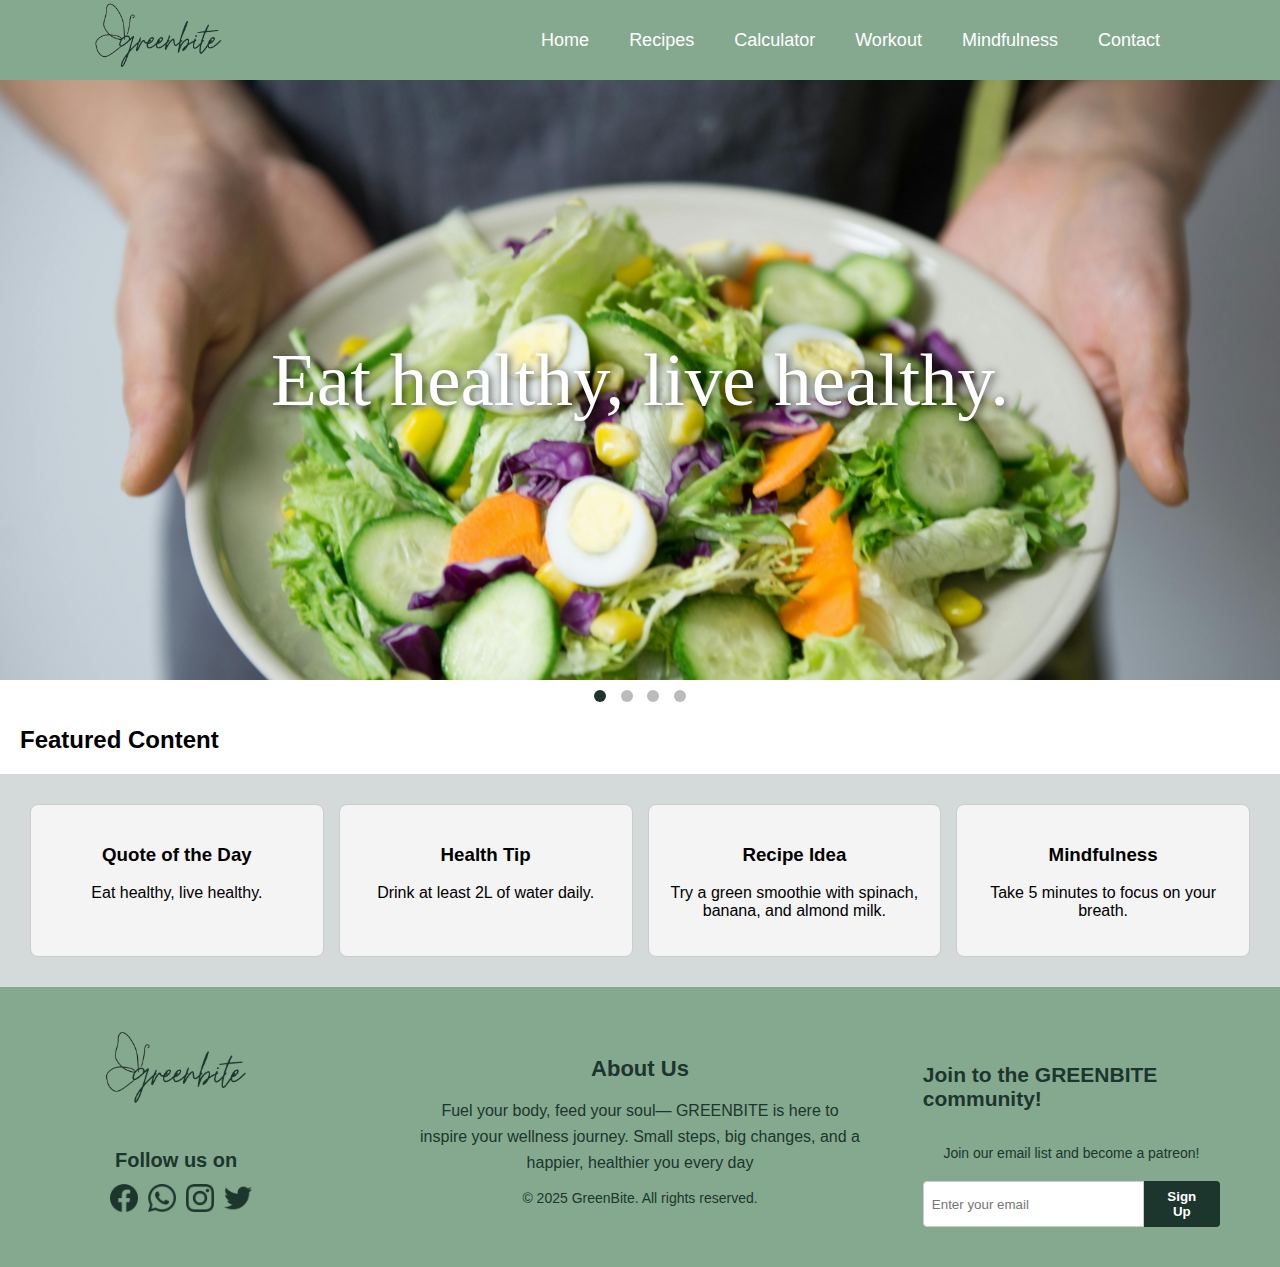
<file: index.html>
<!DOCTYPE html>
<html lang="en">
<head>
  <meta charset="UTF-8">
  <meta name="viewport" content="width=device-width, initial-scale=1.0">
  <title>GreenBite - Home</title>
  <link rel="stylesheet" href="CSS/index.css">
  <link rel="icon" href="favicon/favicon.ico" type="image/x-icon">
<body>

<!--Header-->
  <header>
  <nav id="navbar">
    <!-- Logo -->
    <div class="logo">
      <img src="images/greenbites.png" alt="GreenBite Logo">
    </div>
    

  <!-- Hamburger -->
  <div class="hamburger" id="hamburger">&#9776;</div>
    

    <!-- Navigation Bar Options -->
    <ul class="menu-bar" id="menu">
      <li><a href="index.html">Home</a></li>
      <li><a href="recipes.html">Recipes</a></li>
      <li><a href="calculator.html">Calculator</a></li>
      <li><a href="workout.html">Workout</a></li>
      <li><a href="mindfulness.html">Mindfulness</a></li>
      <li><a href="contact.html">Contact</a></li>
    </ul>
  </nav>
</header>


 <!-- Image Slider -->
  <div class="slider">
    <div class="slides">
      <img src="images/slide1.jpg" class="slide active" alt="Slide 1">
      <img src="images/slide2.jpg" class="slide " alt="Slide 2">
      <img src="images/slide3.jpg" class="slide " alt="Slide 3">
      <img src="images/slide4.jpg" class="slide " alt="Slide 4">
    </div>

    <div id="slider-quote" class="quote"></div> <!-- Quote overlay -->
</div>

    <!-- Dots -->
    <div class="dots">
      <span data-index="0"></span>
      <span data-index="1"></span>
      <span data-index="2"></span>
      <span data-index="3"></span>
    </div>
  
    <h2>Featured Content</h2>

  <!-- Featured Content -->
  <section class="featured">
  <div class="flex-container">
    <div class="box">
      <h3>Quote of the Day</h3>
      <p id="featured-quote"></p>
    </div>
    <div class="box">
      <h3>Health Tip</h3>
      <p id="featured-tip"></p>
    </div>
    <div class="box">
      <h3>Recipe Idea</h3>
      <p id="featured-recipe"></p>
    </div>
    <div class="box">
      <h3>Mindfulness</h3>
      <p id="featured-mindfulness"></p>
    </div>
  </div>
</section>
  
 <!-- Footer -->
  <footer class="footer">
    <div class="footer-left">
        <div class="logo"><img src="images/greenbites.png" alt="GreenBite Logo">
    </div>
      <p class="follow-title">Follow us on</p>
      <div class="socials">
        <a href="https://www.facebook.com/" target="_blank">
            <img src="images/facebook.png" alt="Facebook">
        </a>
        <a href="https://wa.me/" target="_blank">
            <img src="images/whatsapp.png" alt="WhatsApp">
        </a>
        <a href="https://www.instagram.com/vismitha.aa" target="_blank">
            <img src="images/instagram.png" alt="Instagram">
        </a>
        <a href="https://twitter.com/" target="_blank">
            <img src="images/twitter.png" alt="Twitter">
        </a>
        </div>
    </div>
    <div class="footer-center">
      <h3>About Us</h3>
      <p class="wellness-text">
       Fuel your body, feed your soul— GREENBITE is here to inspire your wellness journey. Small steps, big changes, and a happier, healthier you every day
      </p>
      <p class="copyright">© 2025 GreenBite. All rights reserved.</p>
    </div>
    <div class="footer-right">
      <h3>Join to the GREENBITE community!</h3>
      <p>Join our email list and become a patreon!</p>
      <form>
        <input id="email" type="email" placeholder="Enter your email" required>
        <button type="submit">Sign Up</button>
      </form>
    </div>
  </footer>
  <script src="scripts/index.js"></script>
</body>

</html>
</file>
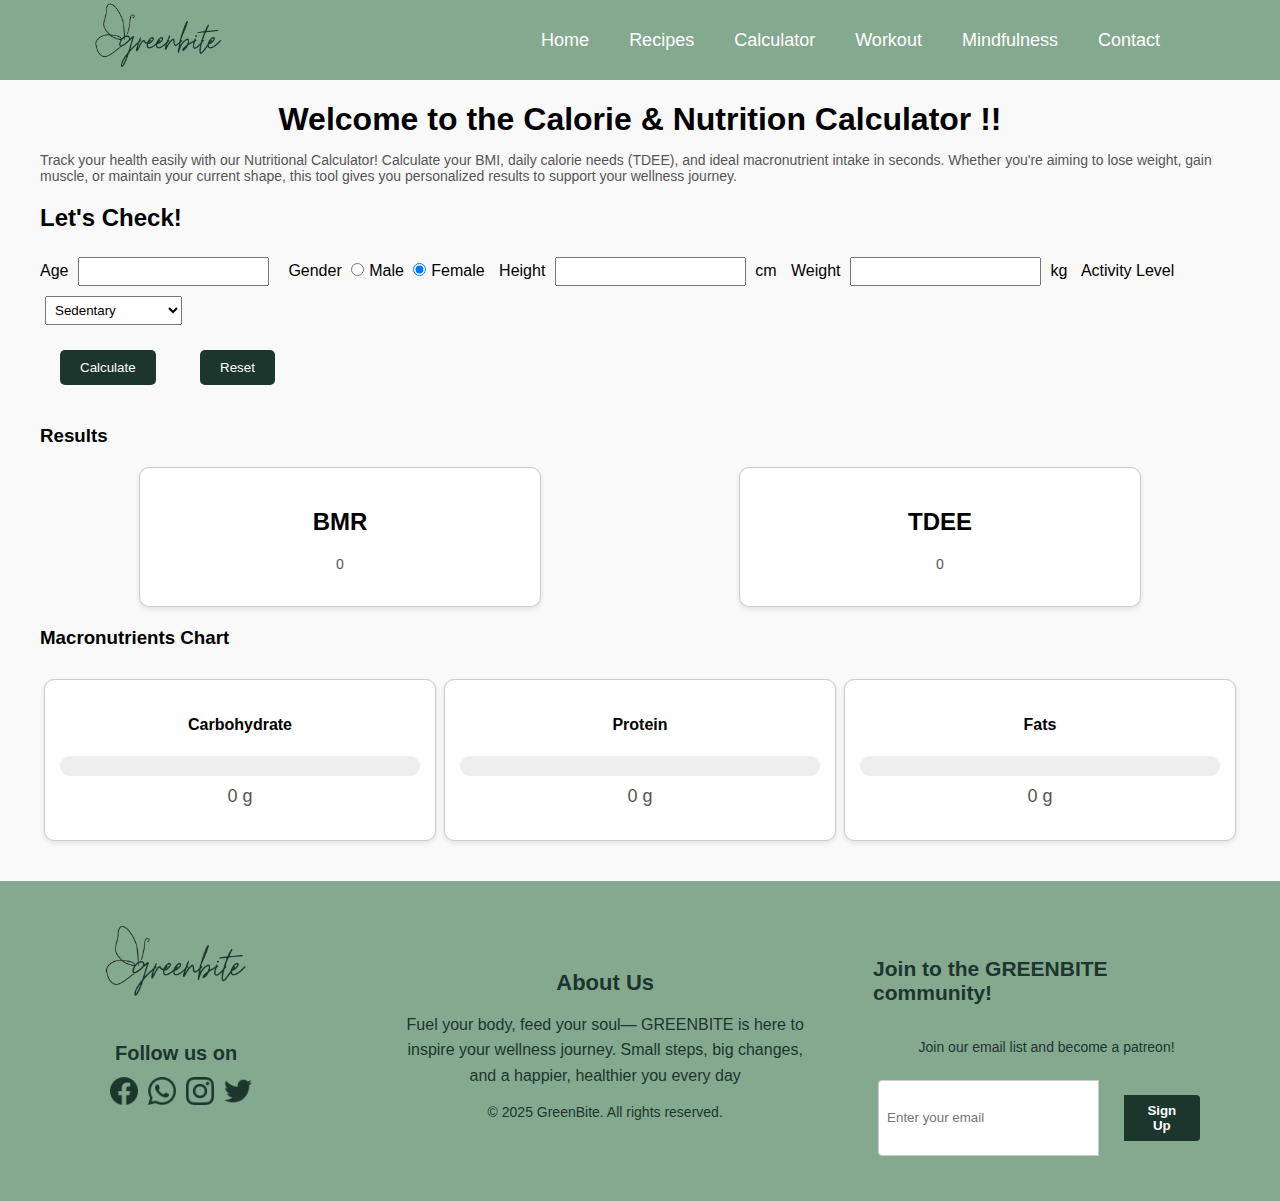
<file: calculator.html>
<!DOCTYPE html>
<html lang="en">
<head>
  <meta charset="UTF-8">
  <meta name="viewport" content="width=device-width, initial-scale=1.0">
  <title>GreenBite - Home</title>
  <link rel="stylesheet" href="CSS/calculator.css">
  <link rel="icon" href="favicon/favicon.ico" type="image/x-icon">
<body>

<!--Header-->
  <header>
  <nav id="navbar">
    <!-- Logo -->
    <div class="logo">
      <img src="images/greenbites.png" alt="GreenBite Logo">
    </div>

  <!-- Hamburger -->
  <div class="hamburger" id="hamburger">&#9776;</div>
    

    <!-- Navigation Bar Options -->
    <ul class="menu-bar"id="menu">
      <li><a href="index.html">Home</a></li>
      <li><a href="recipes.html">Recipes</a></li>
      <li><a href="calculator.html">Calculator</a></li>
      <li><a href="workout.html">Workout</a></li>
      <li><a href="mindfulness.html">Mindfulness</a></li>
      <li><a href="contact.html">Contact</a></li>
    </ul>
  </nav>
</header>

<h1>Welcome to the Calorie & Nutrition Calculator !!</h1>
<div class="container">
  <p>Track your health easily with our Nutritional Calculator! Calculate your BMI, daily calorie needs (TDEE), and ideal macronutrient intake in seconds. Whether you're aiming to lose weight, gain muscle, or maintain your current shape, this tool gives you personalized results to support your wellness journey.</p>

  <h2>Let's Check!</h2>
  <form>
  <div class="form-section">
    <label>Age <input type="number" id="age"></label>
    <label>Gender 
      <input type="radio" name="gender" value="male">Male
      <input type="radio" name="gender" value="female" checked>Female
    </label>
    <label>Height <input type="number" id="height"> cm</label>
    <label>Weight <input type="number" id="weight"> kg</label>
    <label>Activity Level 
      <select id="activity">
        <option value="1.2">Sedentary</option>
        <option value="1.375">Lightly active</option>
        <option value="1.55">Moderately active</option>
        <option value="1.725">Very active</option>
        <option value="1.9">Super active</option>
      </select>
    </label>
    <br>
    <button id="calculate" type="button">Calculate</button>
    <button id="reset" type="button">Reset</button>
  </div>
  </form>
  <h3>Results</h3>

  <div class="results">
    <div class="result-box">
      <h2>BMR</h2>
      <p id="bmr">0</p>
    </div>
    <div class="result-box">
      <h2>TDEE</h2>
      <p id="tdee">0</p>
    </div>
  </div>
  

  <h3>Macronutrients Chart</h3>
  <div class="macros">
    <div class="macro-box">
      <h4>Carbohydrate</h4>
      <div class="progress-bar"><div class="progress" id="carb-bar"></div></div>
      <p class="macro-value" id="carbs">0 g</p>
    </div>
    <div class="macro-box">
      <h4>Protein</h4>
      <div class="progress-bar"><div class="progress" id="protein-bar"></div></div>
      <p class="macro-value" id="protein">0 g</p>
    </div>
    <div class="macro-box">
      <h4>Fats</h4>
      <div class="progress-bar"><div class="progress" id="fat-bar"></div></div>
      <p class="macro-value" id="fats">0 g</p>
    </div>
  </div>
</div>


 <!-- Footer -->
  <footer class="footer">
    <div class="footer-left">
        <div class="logo"><img src="images/greenbites.png" alt="GreenBite Logo">
    </div>
      <p class="follow-title">Follow us on</p>
      <div class="socials">
        <a href="https://www.facebook.com/" target="_blank">
            <img src="images/facebook.png" alt="Facebook">
        </a>
        <a href="https://wa.me/" target="_blank">
            <img src="images/whatsapp.png" alt="WhatsApp">
        </a>
        <a href="https://www.instagram.com/vismitha.aa" target="_blank">
            <img src="images/instagram.png" alt="Instagram">
        </a>
        <a href="https://twitter.com/" target="_blank">
            <img src="images/twitter.png" alt="Twitter">
        </a>
        </div>
    </div>
    <div class="footer-center">
      <h3>About Us</h3>
      <p class="wellness-text">
       Fuel your body, feed your soul— GREENBITE is here to inspire your wellness journey. Small steps, big changes, and a happier, healthier you every day
      </p>
      <p class="copyright">© 2025 GreenBite. All rights reserved.</p>
    </div>
    <div class="footer-right">
      <h3>Join to the GREENBITE community!</h3>
      <p>Join our email list and become a patreon!</p>
      <form>
        <input id="email" type="email" placeholder="Enter your email" required>
        <button type="submit">Sign Up</button>
      </form>
    </div>
  </footer>
  <script src="scripts/calculator.js"></script>
</body>
</html>
</file>
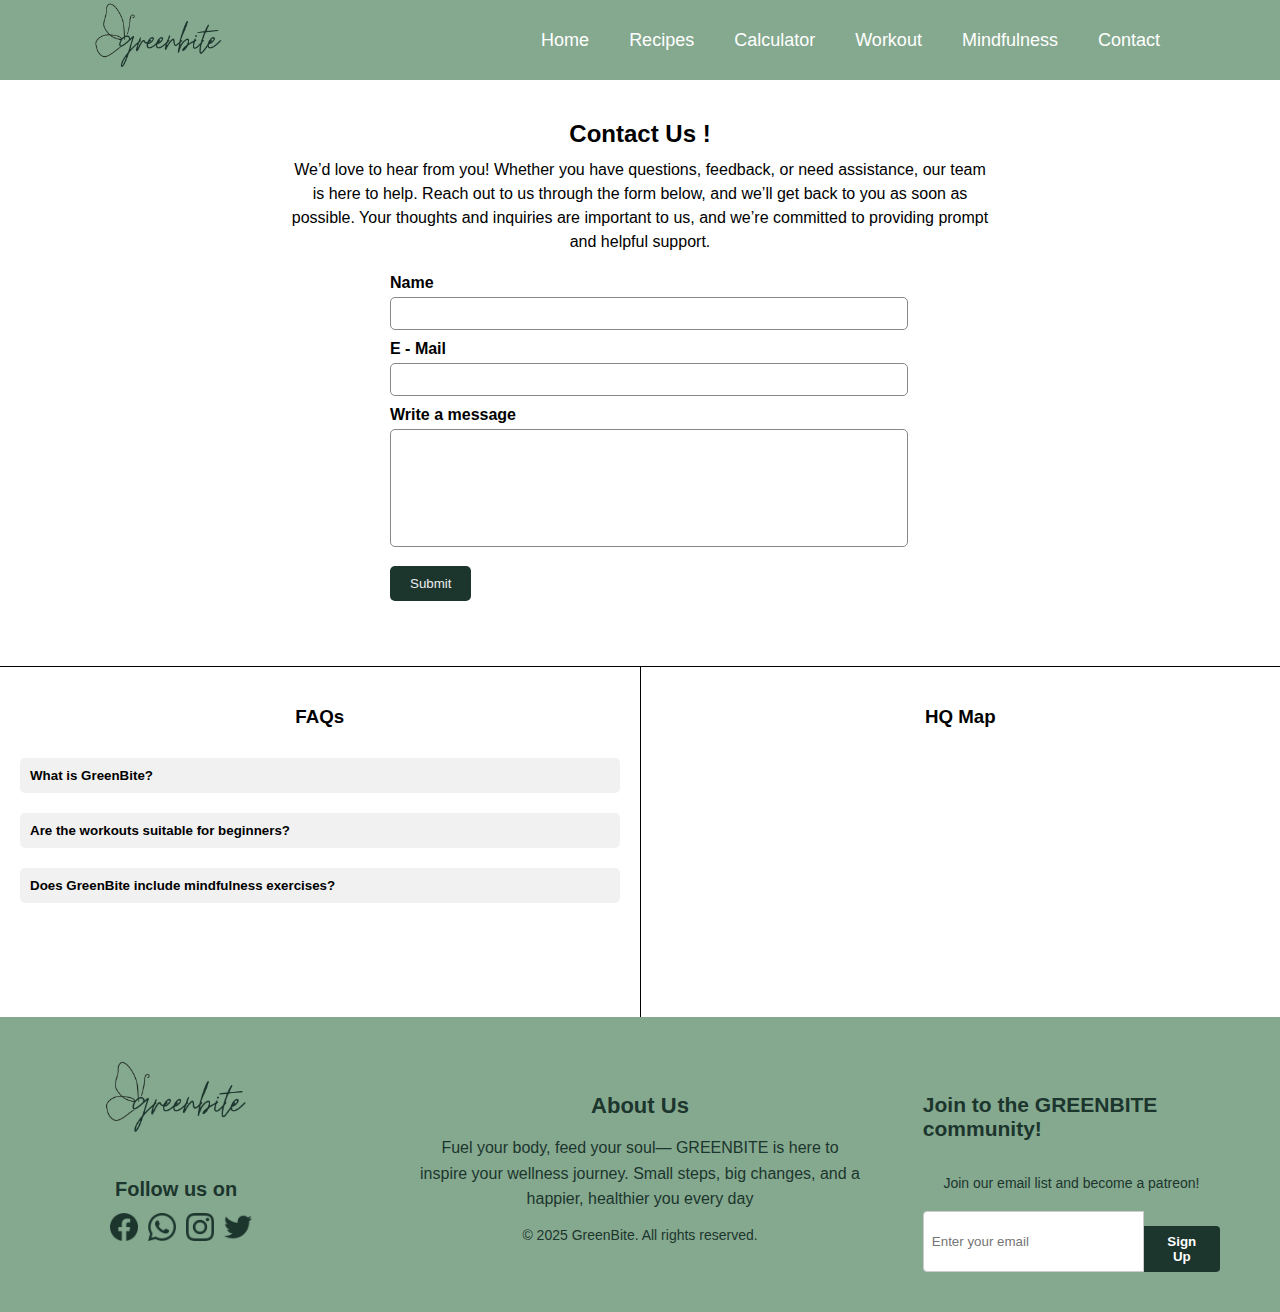
<file: contact.html>
<!DOCTYPE html>
<html lang="en">
<head>
  <meta charset="UTF-8">
  <meta name="viewport" content="width=device-width, initial-scale=1.0">
  <title>GreenBite - Home</title>
  <link rel="stylesheet" href="CSS/contact.css">
<body>

<!--Header-->
  <header>
  <nav id="navbar">
    <!-- Logo -->
    <div class="logo">
      <img src="images/greenbites.png" alt="GreenBite Logo">
    </div>

  <!-- Hamburger -->
  <div class="hamburger" id="hamburger">&#9776;</div>
    

    <!-- Navigation Bar Options -->
    <ul class="menu-bar"id="menu">
      <li><a href="index.html">Home</a></li>
      <li><a href="recipes.html">Recipes</a></li>
      <li><a href="calculator.html">Calculator</a></li>
      <li><a href="workout.html">Workout</a></li>
      <li><a href="mindfulness.html">Mindfulness</a></li>
      <li><a href="contact.html">Contact</a></li>
    </ul>
  </nav>
</header>

<body>

  <div class="container">
    <h2>Contact Us !</h2>
    <p>
      We’d love to hear from you! Whether you have questions, feedback, or need assistance, our team is here to help. Reach out to us through the form below, and we’ll get back to you as soon as possible. Your thoughts and inquiries are important to us, and we’re committed to providing prompt and helpful support.
    </p>

    <form id="contactForm">
      <label for="name">Name</label>
      <input type="text" id="name" required>

      <label for="email">E - Mail</label>
      <input type="email" id="email" required>

      <label for="message">Write a message</label>
      <textarea id="message" required></textarea>

      <button type="submit">Submit</button>
    </form>

    <div id="confirmation"></div>
  </div>

  <div class="bottom-section">
    <div class="faq">
      <h3>FAQs</h3>
      <div class="accordion">
        <button>What is GreenBite?</button>
        <div class="panel">GreenBite is a wellness platform designed to help you live healthier through nutritious recipes, personalized calorie tracking, guided workouts, and mindfulness exercises. Everything is curated to support your overall well-being</div>

        <button>Are the workouts suitable for beginners?</button>
        <div class="panel">Absolutely! GreenBite offers workouts, from beginners to advanced users. Each exercise comes with guidance to ensure safety and effectiveness.</div>

        <button>Does GreenBite include mindfulness exercises?</button>
        <div class="panel">Yes! Our Mindfulness section offers guided breathing exercises, meditation timers, and relaxing ambient sounds to help reduce stress and improve focus.</div>
      </div>
    </div>
    
    <div class="map">
      <h3>HQ Map</h3>
      <!-- Replace with actual GreenBite HQ coordinates -->
      <iframe 
        src="https://www.google.com/maps/embed?pb=!1m18!1m12!1m3!1d126743.26285936076!2d79.81265194999999!3d6.9270786!2m3!1f0!2f0!3f0!3m2!1i1024!2i768!4f13.1!3m3!1m2!1s0x3ae259594b12a4c7%3A0x7d1c8bbf5a71f2db!2sColombo!5e0!3m2!1sen!2slk!4v1694597491704!5m2!1sen!2slk" 
        allowfullscreen="" loading="lazy">
      </iframe>
    </div>
  </div>
</body>
 <!-- Footer -->
  <footer class="footer">
    <div class="footer-left">
        <div class="logo"><img src="images/greenbites.png" alt="GreenBite Logo">
    </div>
      <p class="follow-title">Follow us on</p>
      <div class="socials">
        <a href="https://www.facebook.com/" target="_blank">
            <img src="images/facebook.png" alt="Facebook">
        </a>
        <a href="https://wa.me/" target="_blank">
            <img src="images/whatsapp.png" alt="WhatsApp">
        </a>
        <a href="https://www.instagram.com/vismitha.aa" target="_blank">
            <img src="images/instagram.png" alt="Instagram">
        </a>
        <a href="https://twitter.com/" target="_blank">
            <img src="images/twitter.png" alt="Twitter">
        </a>
        </div>
    </div>
    <div class="footer-center">
      <h3>About Us</h3>
      <p class="wellness-text">
       Fuel your body, feed your soul— GREENBITE is here to inspire your wellness journey. Small steps, big changes, and a happier, healthier you every day
      </p>
      <p class="copyright">© 2025 GreenBite. All rights reserved.</p>
    </div>
    <div class="footer-right">
      <h3>Join to the GREENBITE community!</h3>
      <p>Join our email list and become a patreon!</p>
      <form>
        <input id="email" type="email" placeholder="Enter your email" required>
        <button type="submit">Sign Up</button>
      </form>
    </div>
  </footer>
  <script src="scripts/contact.js"></script>

</html>
</file>
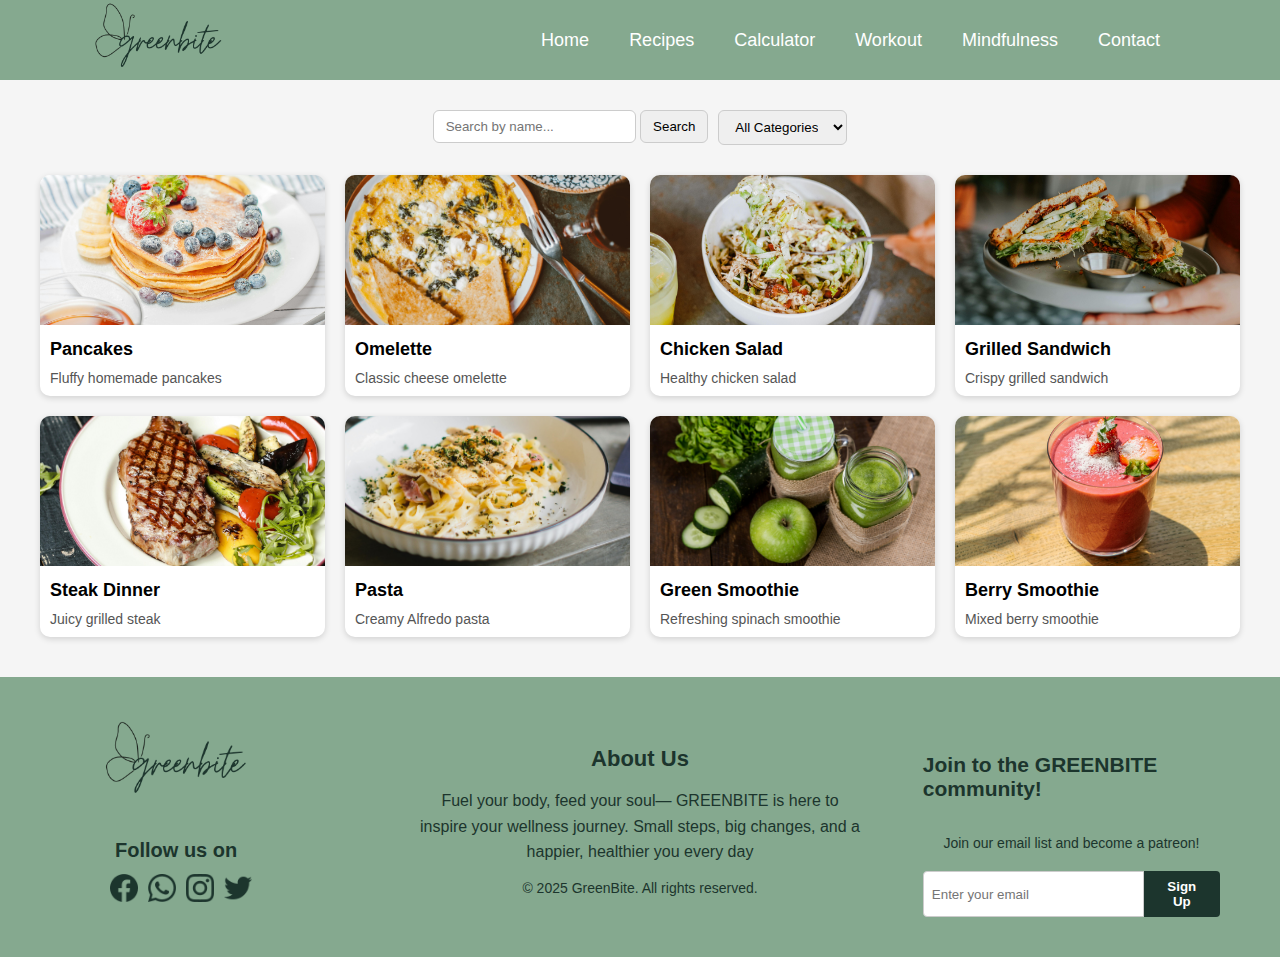
<file: recipes.html>
<!DOCTYPE html>
<html lang="en">
<head>
  <meta charset="UTF-8">
  <meta name="viewport" content="width=device-width, initial-scale=1.0">
  <title>GreenBite - Home</title>
  <link rel="stylesheet" href="CSS/recipes.css">
  <link rel="icon" href="favicon/favicon.ico" type="image/x-icon">
<body>

<!--Header-->
  <header>
  <nav id="navbar">
    <!-- Logo -->
    <div class="logo">
      <img src="images/greenbites.png" alt="GreenBite Logo">
    </div>

  <!-- Hamburger -->
  <div class="hamburger" id="hamburger">&#9776;</div>
    

    <!-- Navigation Bar Options -->
    <ul class="menu-bar" id="menu">
      <li><a href="index.html">Home</a></li>
      <li><a href="recipes.html">Recipes</a></li>
      <li><a href="calculator.html">Calculator</a></li>
      <li><a href="workout.html">Workout</a></li>
      <li><a href="mindfulness.html">Mindfulness</a></li>
      <li><a href="contact.html">Contact</a></li>
    </ul>
  </nav>
</header>

<!-- Filters -->
  <div class="filters">
  <div class="search-box">
    <input type="text" id="searchBox" placeholder="Search by name..." />
    <button id="searchBtn">Search</button>
  </div>

    <select id="categorySelect">
      <option value="">All Categories</option>
      <option value="Breakfast">Breakfast</option>
      <option value="Lunch">Lunch</option>
      <option value="Dinner">Dinner</option>
      <option value="Smoothies">Smoothies</option>
    </select>
  </div>

  <!-- Flexbox Grid -->
  <div id="recipeContainer" class="card-grid"></div>

  <!-- Modal -->
  <div id="recipeModal" class="modal">
    <div class="modal-content">
      <span class="close">&times;</span>
      <h2 id="modalTitle"></h2>
      <img id="modalImage" />
      <p id="modalDescription"></p>

      <h3>Ingredients</h3>
      <ul id="modalIngredients"></ul>

      <h3>Steps</h3>
      <ol id="modalSteps"></ol>

      <h3>Nutrition Info</h3>
      <table id="modalNutrition">
        <thead>
          <tr><th>Nutrient</th><th>Value</th></tr>
        </thead>
        <tbody></tbody>
      </table>
    </div>
  </div>

 <!-- Footer -->
  <footer class="footer">
    <div class="footer-left">
        <div class="logo"><img src="images/greenbites.png" alt="GreenBite Logo">
    </div>
      <p class="follow-title">Follow us on</p>
      <div class="socials">
        <a href="https://www.facebook.com/" target="_blank">
            <img src="images/facebook.png" alt="Facebook">
        </a>
        <a href="https://wa.me/" target="_blank">
            <img src="images/whatsapp.png" alt="WhatsApp">
        </a>
        <a href="https://www.instagram.com/vismitha.aa" target="_blank">
            <img src="images/instagram.png" alt="Instagram">
        </a>
        <a href="https://twitter.com/" target="_blank">
            <img src="images/twitter.png" alt="Twitter">
        </a>
        </div>
    </div>
    <div class="footer-center">
      <h3>About Us</h3>
      <p class="wellness-text">
       Fuel your body, feed your soul— GREENBITE is here to inspire your wellness journey. Small steps, big changes, and a happier, healthier you every day
      </p>
      <p class="copyright">© 2025 GreenBite. All rights reserved.</p>
    </div>
    <div class="footer-right">
      <h3>Join to the GREENBITE community!</h3>
      <p>Join our email list and become a patreon!</p>
      <form>
        <input id="email" type="email" placeholder="Enter your email" required>
        <button type="submit">Sign Up</button>
      </form>
    </div>
  </footer>
  <script src="scripts/recipes.js"></script>
</body>

</html>
</file>
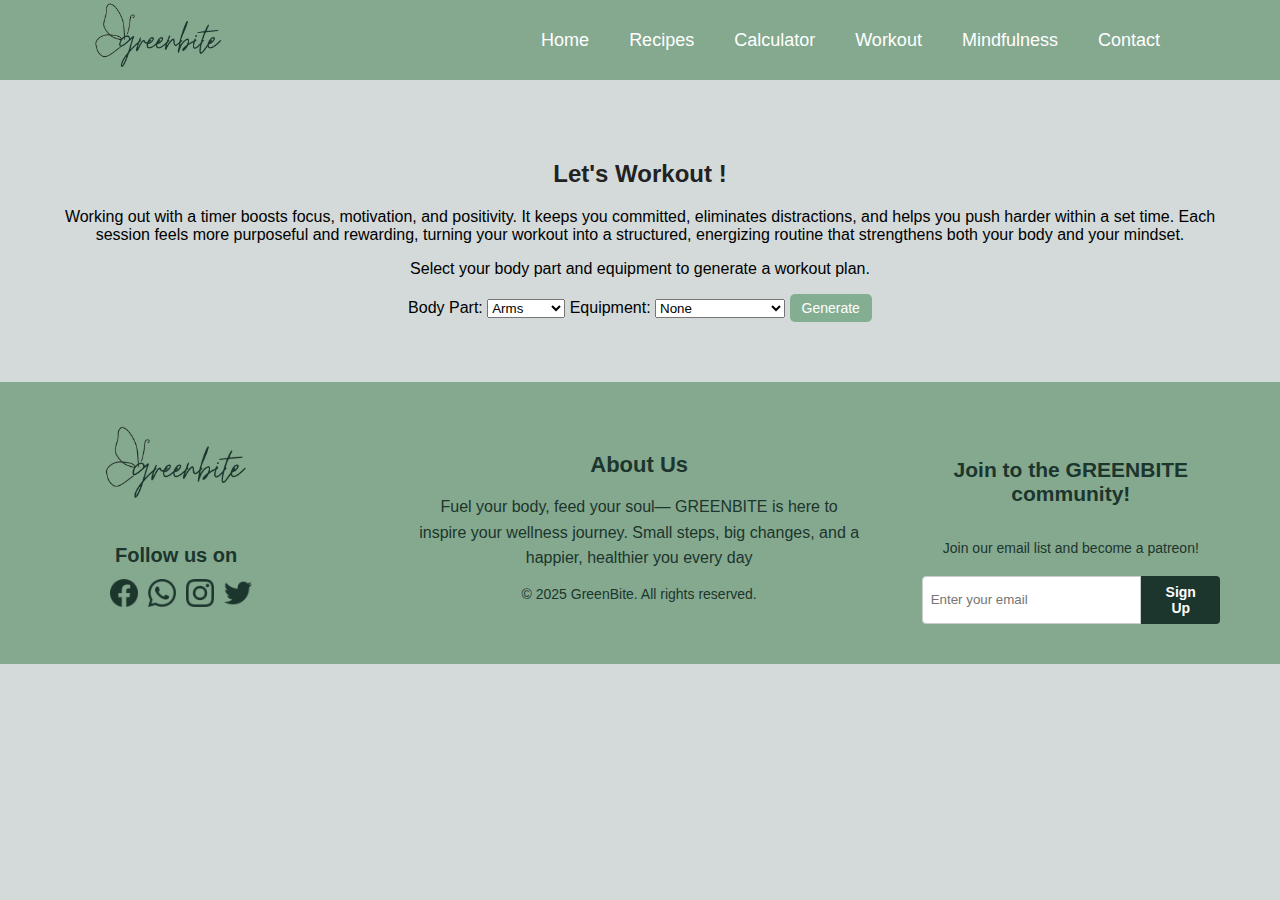
<file: workout.html>
<!DOCTYPE html>
<html lang="en">
<head>
  <meta charset="UTF-8">
  <meta name="viewport" content="width=device-width, initial-scale=1.0">
  <title>GreenBite - Home</title>
  <link rel="stylesheet" href="CSS/workout.css">
  <link rel="icon" href="favicon/favicon.ico" type="image/x-icon">
<body>

<!--Header-->
  <header>
  <nav id="navbar">
    <!-- Logo -->
    <div class="logo">
      <img src="images/greenbites.png" alt="GreenBite Logo">
    </div>

  <!-- Hamburger -->
  <div class="hamburger" id="hamburger">&#9776;</div>
    

    <!-- Navigation Bar Options -->
    <ul class="menu-bar"id="menu">
      <li><a href="index.html">Home</a></li>
      <li><a href="recipes.html">Recipes</a></li>
      <li><a href="calculator.html">Calculator</a></li>
      <li><a href="workout.html">Workout</a></li>
      <li><a href="mindfulness.html">Mindfulness</a></li>
      <li><a href="contact.html">Contact</a></li>
    </ul>
  </nav>
</header>
<!DOCTYPE html>
<html lang="en">
<head>

  <main>
  <h2>Let's Workout !</h2>
  <p1>Working out with a timer boosts focus, motivation, and positivity. It keeps you committed, eliminates distractions, and helps you push harder within a set time. Each session feels more purposeful and rewarding, turning your workout into a structured, energizing routine that strengthens both your body and your mindset.
  </p1>
  <p>Select your body part and equipment to generate a workout plan.</p>

  <!-- Dropdowns -->
  <label for="bodyPart">Body Part: </label>
  <select id="bodyPart">
    <option value="arms">Arms</option>
    <option value="legs">Legs</option>
    <option value="full">Full Body</option>
  </select>

  <label for="equipment">Equipment: </label>
  <select id="equipment">
    <option value="none">None</option>
    <option value="dumbbells">Dumbbells</option>
    <option value="bands">Resistance Bands</option>
  </select>


  <button id="generateBtn">Generate</button>

  <div id="workoutList"></div>
</body>
</main>

 <!-- Footer -->
  <footer class="footer">
    <div class="footer-left">
        <div class="logo"><img src="images/greenbites.png" alt="GreenBite Logo">
    </div>
      <p class="follow-title">Follow us on</p>
      <div class="socials">
        <a href="https://www.facebook.com/" target="_blank">
            <img src="images/facebook.png" alt="Facebook">
        </a>
        <a href="https://wa.me/" target="_blank">
            <img src="images/whatsapp.png" alt="WhatsApp">
        </a>
        <a href="https://www.instagram.com/vismitha.aa" target="_blank">
            <img src="images/instagram.png" alt="Instagram">
        </a>
        <a href="https://twitter.com/" target="_blank">
            <img src="images/twitter.png" alt="Twitter">
        </a>
        </div>
    </div>
    <div class="footer-center">
      <h3>About Us</h3>
      <p class="wellness-text">
       Fuel your body, feed your soul— GREENBITE is here to inspire your wellness journey. Small steps, big changes, and a happier, healthier you every day
      </p>
      <p class="copyright">© 2025 GreenBite. All rights reserved.</p>
    </div>
    <div class="footer-right">
      <h3>Join to the GREENBITE community!</h3>
      <p>Join our email list and become a patreon!</p>
      <form>
        <input id="email" type="email" placeholder="Enter your email" required>
        <button type="submit">Sign Up</button>
      </form>
    </div>
  </footer>
  <script src="scripts/workout.js"></script>
</body>
</html>
</file>
<file: CSS/index.css>
/*Header*/

body {
  font-family: Arial, sans-serif;
  margin: 0;
  padding: 0;
}

nav {
  background-color: #85A98F;
  padding:0 20px;       
  display: flex;
  align-items: center;  
  justify-content: space-between;
  height: 80px;         
  color: white;
}

.logo img {
  height: 70px;          
  width: auto;
  margin-bottom: 9px;
  padding-left: 70px;
}

.menu-bar {
  list-style: none;
  display: flex;
  gap: 20px;
  padding-right: 90px;
}

.menu-bar li {
  padding: 5px 10px;
  border-radius: 5px;
  cursor: pointer;
  font-size: 18px;      
  transition: background-color 0.3s ease;
}

.menu-bar li:hover {
  background-color: #eee;
  border-radius: 5px;
}

.menu-bar li a {
  color: white;
  text-decoration: none;
}
.menu-bar li a:hover{
    color: #1C352D;
}

/*Body*/
.slider {
  position: relative;
  max-width: 100%; 
  height: 600px;  
  overflow: hidden;

}
.slides img {
  width: 100%;
  height: 100%;
  object-fit: contain; 
  display: none;
}

.slides img.active {
  display: block;
}
.quote {
  position: absolute;
  top: 50%;             
  left: 50%;            
  transform: translate(-50%, -50%); 
  color: white;
  font-size: 75px;
  font-family: 'Times New Roman', Times, serif;
  text-shadow: 2px 2px 8px rgba(0, 0, 0, 0.7); 
  text-align: center;
  width: 90%;
  padding: 0 10px;     
}

/* Dots */
.dots {
  text-align: center;
  margin-top: 8px;
  position: relative;
}

/* Each dot */
.dots span {
  display: inline-block;
  width: 12px;
  height: 12px;
  margin: 0 5px;
  background-color: #bbb;
  border-radius: 50%;
  cursor: pointer;
  transition: background-color 0.3s ease;
}

/* Active dot */
.dots span.active {
  background-color: #1C352D;
}

h2 {
  margin-left: 20px;
}

/* === Featured Content Section === */
.featured {
  padding: 30px;
  background-color: #D3DAD9;
}
.flex-container {
  display: flex;
  gap: 15px;
}
.box {
  flex: 1;
  padding: 20px;
  background: #f4f4f4;
  border: 1px solid #ccc;
  border-radius: 8px;
  text-align: center;
}

/* Footer*/
footer {
  display: flex;
  justify-content: space-between;
  background-color: #85A98F;
  color: white;
  padding: 40px 60px;
  gap: 40px;
}

.footer-left {
  flex: 1;
  display: flex;
  flex-direction: column;
  align-items: flex-start;
}

.footer-left .logo img {
  width: 150px;
  height: auto;
  margin-bottom: 20px;
  margin-left: -30px; 
}

.follow-title {
  font-size: 20px;
  font-weight: bold;
  margin-bottom: 12px;
  color: #1C352D;
  padding-left: 55px;
}

.socials {
  display: flex;
  margin-left: 50px; 
}

.socials img {
  width: 28px;
  height: 28px;
  margin-right: 10px;   
  transition: transform 0.3s ease;
  cursor: pointer;
}


.socials img:hover {
  transform: scale(1.2);
}

.footer-center {
  flex: 1.5;
  text-align: center;
  align-self: center;
  font-size: 18px;
  color: #1C352D;
  padding: 0 20px;
}

.footer-center h3 {
  font-size: 22px;
  margin-bottom: 10px;
  color: #1C352D;
}

.wellness-text {
  font-size: 16px;
  line-height: 1.6;
  margin-bottom: 15px;
  color: #1C352D;
}

.copyright {
  font-size: 14px;
  margin-top: 10px;
  color: #1C352D;
}

.footer-right {
  flex: 1;
  display: flex;
  flex-direction: column;
  align-items: center;
  padding-top: 15px;
}

.footer-right h3 {
  font-size: 21px;
  font-weight: bold;
  margin-bottom: 20px;
  color: #1C352D;
}

.footer-right p {
  font-size: 14px;
  margin-bottom: 10px;
  color: #1C352D;
}

.footer-right form {
  display: flex;
  margin-top: 10px;

}

.footer-right input {
  width: 220px;
  padding: 8px;
  border: 1px solid #ccc;
  border-radius: 4px 0 0 4px;
  outline: none;
}

.footer-right button {
  padding: 8px 15px;
  border: none;
  background: #1C352D;
  color: white;
  border-radius: 0 4px 4px 0;
  cursor: pointer;
  font-weight: bold;
}

.footer-right button:hover {
  background-color: #A6B28B;
  color: #1C352D;
}

/*Header for mobile responsivness*/
/* Default styles */
.hamburger {
  display: none;
  font-size: 28px;
  color: white;
  cursor: pointer;
  padding-right: 20px;
}

.menu-bar {
  display: flex;
  gap: 20px;
}

/* Responsive styles */
@media (max-width: 768px) {
  .hamburger {
    display: block;
  }

  header .logo img,
  nav .logo img {
    max-width: 150px;   /* keeps logo from stretching too much */
  }

  .menu-bar {
    display: none;
    flex-direction: column;
    position: absolute;
    top: 80px;
    right: 0;
    width: 100%;
    background-color: #85A98F;
    z-index: 1000; /*Need to be in fixed position*/
  }

  .menu-bar.active {
    display: flex;
  }

  .menu-bar li {
    text-align: center;
    padding: 10px 0;
  }

  nav {
    flex-wrap: wrap;
    justify-content: space-between;
    
  }

  /* === Featured Section === */
  .flex-container {
    flex-direction: column;
    align-items: center;
  }

  .box {
    width: 90%;
  }

  /* === Quote / Slider === */
  .quote {
    font-size: 30px;
    padding: 0 10px;
   
  }

.slider, .slide {
  margin: 0;
  padding: 0;
}

.slider {
  height: auto;
}

.dots {
  margin-top: 5px;
}

  /* === Footer Mobile Styles === */
  footer {
    flex-direction: column;
    padding: 30px 20px;
    gap: 30px;
    align-items: center;
    text-align: center;
  }

  .footer-left,
  .footer-center,
  .footer-right {
    width: 100%;
    align-items: center;
  }

  .footer-left .logo img {
    margin-left: 0;
    padding-left: 6px;
  }

  .follow-title {
    padding-left: 0;
  }

  .socials {
    margin-left: 0;
    justify-content: center;
  }

  .footer-right form {
    flex-direction: column;
    align-items: center;
    gap: 10px;
    width: 100%;
  }

  .footer-right input {
    width: 90%;
    border-radius: 4px;
  }

  .footer-right button {
    width: 90%;
    border-radius: 4px;
  }
}
</file>
<file: CSS/calculator.css>
/*Header*/

body {
  font-family: Arial, sans-serif;
  margin: 0;
  padding: 0;
}

nav {
  background-color: #85A98F;
  padding:0 20px;       
  display: flex;
  align-items: center;  
  justify-content: space-between;
  height: 80px;         
  color: white;
}

.logo img {
  height: 70px;          
  width: auto;
  margin-bottom: 9px;
  padding-left: 70px;
}

.menu-bar {
  list-style: none;
  display: flex;
  gap: 20px;
  padding-right: 90px;
}

.menu-bar li {
  padding: 5px 10px;
  border-radius: 5px;
  cursor: pointer;
  font-size: 18px;      
  transition: background-color 0.3s ease;
}

.menu-bar li:hover {
  background-color: #eee;
  border-radius: 5px;
}

.menu-bar li a {
  color: white;
  text-decoration: none;
}
.menu-bar li a:hover{
    color: #1C352D;
}


 /*Body*/
   body {
      font-family: Arial, sans-serif;
      margin: 0;
      background: #f9f9f9;
    }
    .container{
      margin-left: 40px;
      margin-right: 40px;
      align-items: center;

    }
    h1 {
      text-align: center;
      margin-bottom: 10px;
    }
    p {
      font-size: 14px;
      color: #555;
    }
    .form-section {
      margin: 20px 0;
    }
    label {
      margin-right: 10px;
    }
    input, select {
      margin: 5px;
      padding: 5px;

    }
    button {
      margin: 20px;
      padding: 10px 20px;
      border: none;
      border-radius: 5px;
      background:#1C352D;
      color: #fff;
      cursor: pointer;
    }
    button:hover {
      background:#A6B28B;
    }
    .results {
      display: flex;
      justify-content: space-around;
      margin: 20px 0;
    }
    .result-box {
      background: #fff;
      padding: 20px;
      width: 30%;
      text-align: center;
      border: 1px solid #ccc;
      border-radius: 10px;
      box-shadow: 0 2px 5px rgba(0,0,0,0.1);
    }
    .macros {
      display: flex;
      justify-content: space-around;
      margin-top: 30px;
    }
    .macro-box {
      width: 30%;
      background: #fff;
      padding: 15px;
      border-radius: 10px;
      border: 1px solid #ccc;
      box-shadow: 0 2px 5px rgba(0,0,0,0.1);
      text-align: center;
    }
    .progress-bar {
      width: 100%;
      background: #eee;
      border-radius: 10px;
      margin-top: 10px;
      height: 20px;
      overflow: hidden;
    }
    .progress {
      height: 100%;
      width: 0;
      background: #A6B28B;
      transition: width 1s ease-in-out;
    }
    .macro-value {
      font-size: 18px;
      margin-top: 10px;
    }

/* Footer*/
footer {
  display: flex;
  justify-content: space-between;
  background-color: #85A98F;
  color: white;
  padding: 40px 60px;
  gap: 40px;
  margin-top: 40px;
}

.footer-left {
  flex: 1;
  display: flex;
  flex-direction: column;
  align-items: flex-start;
}

.footer-left .logo img {
  width: 150px;
  height: auto;
  margin-bottom: 20px;
  margin-left: -30px; 
}

.follow-title {
  font-size: 20px;
  font-weight: bold;
  margin-bottom: 12px;
  color: #1C352D;
  padding-left: 55px;
}

.socials {
  display: flex;
  margin-left: 50px; 
}

.socials img {
  width: 28px;
  height: 28px;
  margin-right: 10px;   
  transition: transform 0.3s ease;
  cursor: pointer;
}


.socials img:hover {
  transform: scale(1.2);
}

.footer-center {
  flex: 1.5;
  text-align: center;
  align-self: center;
  font-size: 18px;
  color: #1C352D;
  padding: 0 20px;
}

.footer-center h3 {
  font-size: 22px;
  margin-bottom: 10px;
  color: #1C352D;
}

.wellness-text {
  font-size: 16px;
  line-height: 1.6;
  margin-bottom: 15px;
  color: #1C352D;
}

.copyright {
  font-size: 14px;
  margin-top: 10px;
  color: #1C352D;
}

.footer-right {
  flex: 1;
  display: flex;
  flex-direction: column;
  align-items: center;
  padding-top: 15px;
}

.footer-right h3 {
  font-size: 21px;
  font-weight: bold;
  margin-bottom: 20px;
  color: #1C352D;
}

.footer-right p {
  font-size: 14px;
  margin-bottom: 10px;
  color: #1C352D;
}

.footer-right form {
  display: flex;
  margin-top: 10px;

}

.footer-right input {
  width: 220px;
  padding: 8px;
  border: 1px solid #ccc;
  border-radius: 4px 0 0 4px;
  outline: none;
}

.footer-right button {
  padding: 8px 15px;
  border: none;
  background: #1C352D;
  color: white;
  border-radius: 0 4px 4px 0;
  cursor: pointer;
  font-weight: bold;
}

.footer-right button:hover {
  background-color: #A6B28B;
  color: #1C352D;
}

/*Header for mobile responsivness*/
/* Default styles */
.hamburger {
  display: none;
  font-size: 28px;
  color: white;
  cursor: pointer;
  padding-right: 20px;
}

.menu-bar {
  display: flex;
  gap: 20px;
}

/* Responsive styles */
@media (max-width: 768px) {
  .hamburger {
    display: block;
  }

  header .logo img,
  nav .logo img {
    padding-right: 5px;
    max-width: 150px;   /* keeps logo from stretching too much */
  }

  .menu-bar {
    display: none;
    flex-direction: column;
    position: absolute;
    top: 80px;
    right: 0;
    width: 100%;
    background-color: #85A98F;
    z-index: 1000; /*Need to be in fixed position*/
  }

  .menu-bar.active {
    display: flex;
  }

  .menu-bar li {
    text-align: center;
    padding: 10px 0;
  }

  nav {
    flex-wrap: wrap;
    justify-content: space-between;
  }

  /*Body mobile view*/
 @media (max-width: 480px) {
  .container {
    margin: 10px;
  }

  h1 {
    font-size: 20px;
    padding: 10px 0;
  }

  p {
    font-size: 13px;
    text-align: justify;
  }

  .form-section {
    display: flex;
    flex-direction: column;
  }

  .form-section label {
    display: flex;
    flex-direction: column;
    margin-bottom: 10px;
  }

  .form-section input[type="number"],
  .form-section select {
    width: 90%;
    padding: 8px;
    box-sizing: border-box;
    margin-top: 5px;
  }

  .form-section input[type="radio"] {
    width: auto;
    margin: 5px;
  }

  /* Gender radio buttons on one row */
  .form-section label:nth-of-type(2) {
    flex-direction: row;
    align-items: center;
    gap: 10px;
  }

  .form-section label:nth-of-type(2) input[type="radio"] {
    margin-left: 5px;
  }

  button {
    width: 90%;
    margin: 10px 0;
  }

  .results,
  .macros {
    flex-direction: column;
    align-items: center;
  }

  .result-box,
  .macro-box {
    width: 90%;
    margin-bottom: 20px;
  }

  h2, h3, h4 {
    text-align: center;
  }
}
  

  /* === Footer Mobile Styles === */
  footer {
    flex-direction: column;
    padding: 30px 20px;
    gap: 30px;
    align-items: center;
    text-align: center;
  }

  .footer-left,
  .footer-center,
  .footer-right {
    width: 100%;
    align-items: center;
  }

  .footer-left .logo img {
    margin-left: 0;
    padding-left: 6px;
  }

  .follow-title {
    padding-left: 0;
  }

  .socials {
    margin-left: 0;
    justify-content: center;
  }

  .footer-right form {
    flex-direction: column;
    align-items: center;
    gap: 10px;
    width: 100%;
  }

  .footer-right input {
    width: 90%;
    border-radius: 4px;
  }

  .footer-right button {
    width: 90%;
    border-radius: 4px;
  }
}
</file>
<file: CSS/contact.css>
/*Header*/

body {
  font-family: Arial, sans-serif;
  margin: 0;
  padding: 0;
}

nav {
  background-color: #85A98F;
  padding:0 20px;       
  display: flex;
  align-items: center;  
  justify-content: space-between;
  height: 80px;         
  color: white;
}

.logo img {
  height: 70px;          
  width: auto;
  margin-bottom: 9px;
  padding-left: 70px;
}

.search-container {
  display: flex;
  align-items: center;
  gap: 5px;
}

#search-box {
  padding: 7px 10px;
  border: none;
  border-radius: 3px;
}

#search-btn {
  padding: 7px 10px;
  background-color: white;
  color: #1C352D;
  border: none;
  cursor: pointer;
  border-radius: 3px;
}

#search-btn:hover {
  background-color: #EEEEEE;
  color: #A6B28B;
}

.menu-bar {
  list-style: none;
  display: flex;
  gap: 20px;
  padding-right: 90px;
}

.menu-bar li {
  padding: 5px 10px;
  border-radius: 5px;
  cursor: pointer;
  font-size: 18px;      
  transition: background-color 0.3s ease;
}

.menu-bar li:hover {
  background-color: #eee;
  border-radius: 5px;
}

.menu-bar li a {
  color: white;
  text-decoration: none;
}
.menu-bar li a:hover{
    color: #1C352D;
}
.search-container {
  display: flex;
  align-items: center;
  gap: 8px;
}

#search-box {
  padding: 8px;
  border: none;
  padding-left: 150px;
  
}

#search-btn {
  padding: 8px;
  width: 90px;
  background-color: white;
  color: #1C352D;
  border: none;
  cursor: pointer;
  border-radius: 3px;
}

#search-btn:hover {
  background-color: #EEEEEE;
  color:#A6B28B
}
/*Body*/
body {
      font-family: Arial, sans-serif;
      margin: 0;
    }

    .container {
      padding: 20px;
      text-align: center;
    }

    .container h2 {
      margin-bottom: 10px;
    }

    .container p {
      max-width: 700px;
      margin: 0 auto 20px auto;
      line-height: 1.5;
    }

    form {
      max-width: 500px;
      margin: 0 auto;
      text-align: left;
    }

    label {
      display: block;
      margin: 10px 0 5px;
      font-weight: bold;
    }

    input, textarea {
      width: 100%;
      padding: 8px;
      border: 1px solid #888;
      border-radius: 5px;
    }

    textarea {
      height: 100px;
      resize: none;
    }

    button {
      margin-top: 15px;
      padding: 10px 20px;
      background: #1C352D;
      color: #eee;
      border: none;
      border-radius: 5px;
      cursor: pointer;
    }

    button:hover {
      background: #A6B28B;
      color: black;
    }

    #confirmation {
      text-align: center;
      margin-top: 15px;
      font-weight: bold;
      color: #A6B28B;
    }

    .bottom-section {
      display: flex;
      margin-top: 30px;
      border-top: 1px solid #000;
    }

    .faq, .map {
      flex: 1;
      padding: 20px;
      border-right: 1px solid #000;
    }

    .map {
      border-right: none;
    }

    .faq h3, .map h3 {
      text-align: center;
      margin-bottom: 15px;
    }

    .accordion {
      text-align: left;
    }

    .accordion button {
      width: 100%;
      padding: 10px;
      text-align: left;
      border: none;
      outline: none;
      cursor: pointer;
      background: #f1f1f1;
      color: #000;
      margin-bottom: 5px;
      font-weight: bold;
    }

    .accordion button.active {
      background: #ccc;
      color: #1C352D;
    }

    .panel {
      display: none;
      padding: 10px;
      border: 1px solid #ddd;
      margin-bottom: 5px;
    }

    iframe {
      width: 100%;
      height: 250px;
      border: 0;
      
    }

/* Footer*/
footer {
  display: flex;
  justify-content: space-between;
  background-color: #85A98F;
  color: white;
  padding: 40px 60px;
  gap: 40px;
}

.footer-left {
  flex: 1;
  display: flex;
  flex-direction: column;
  align-items: flex-start;
}

.footer-left .logo img {
  width: 150px;
  height: auto;
  margin-bottom: 20px;
  margin-left: -30px; 
}

.follow-title {
  font-size: 20px;
  font-weight: bold;
  margin-bottom: 12px;
  color: #1C352D;
  padding-left: 55px;
}

.socials {
  display: flex;
  margin-left: 50px; 
}

.socials img {
  width: 28px;
  height: 28px;
  margin-right: 10px;   
  transition: transform 0.3s ease;
  cursor: pointer;
}


.socials img:hover {
  transform: scale(1.2);
}

.footer-center {
  flex: 1.5;
  text-align: center;
  align-self: center;
  font-size: 18px;
  color: #1C352D;
  padding: 0 20px;
}

.footer-center h3 {
  font-size: 22px;
  margin-bottom: 10px;
  color: #1C352D;
}

.wellness-text {
  font-size: 16px;
  line-height: 1.6;
  margin-bottom: 15px;
  color: #1C352D;
}

.copyright {
  font-size: 14px;
  margin-top: 10px;
  color: #1C352D;
}

.footer-right {
  flex: 1;
  display: flex;
  flex-direction: column;
  align-items: center;
  padding-top: 15px;
}

.footer-right h3 {
  font-size: 21px;
  font-weight: bold;
  margin-bottom: 20px;
  color: #1C352D;
}

.footer-right p {
  font-size: 14px;
  margin-bottom: 10px;
  color: #1C352D;
}

.footer-right form {
  display: flex;
  margin-top: 10px;
}

.footer-right input {
  width: 220px;
  padding: 8px;
  border: 1px solid #ccc;
  border-radius: 4px 0 0 4px;
  outline: none;
}

.footer-right button {
  padding: 8px 15px;
  border: none;
  background: #1C352D;
  color: white;
  border-radius: 0 4px 4px 0;
  cursor: pointer;
  font-weight: bold;
}

.footer-right button:hover {
  background-color: #A6B28B;
  color: #1C352D;
}

/*Header for mobile responsivness*/
/* Default styles */
.hamburger {
  display: none;
  font-size: 28px;
  color: white;
  cursor: pointer;
  padding-right: 20px;
}

.menu-bar {
  display: flex;
  gap: 20px;
}

/* Responsive styles */
@media (max-width: 768px) {
  .hamburger {
    display: block;
  }

  header .logo img,
  nav .logo img {
    padding-right: 5px;
    max-width: 150px;   /* keeps logo from stretching too much */
  }

  .menu-bar {
    display: none;
    flex-direction: column;
    position: absolute;
    top: 80px;
    right: 0;
    width: 100%;
    background-color: #85A98F;
    z-index: 1000; /*Need to be in fixed position*/
  }

  .menu-bar.active {
    display: flex;
  }

  .menu-bar li {
    text-align: center;
    padding: 10px 0;
  }

  nav {
    flex-wrap: wrap;
    justify-content: space-between;
  }
}

/* Body Mobile Responsive */
@media (max-width: 768px) {
  .bottom-section {
    flex-direction: column;
  }

  .faq, .map {
    border-right: none;
    border-bottom: 1px solid #000;
    padding: 15px;
  }

  .map {
    border-bottom: none;
  }

  form {
    width: 95%;
    padding: 0 10px;
  }

  input, textarea, button {
    font-size: 16px;
  }

  .container p {
    padding: 0 10px;
  }
}

/* === Footer Mobile Styles === */
  @media (max-width: 768px) {
  footer {
    flex-direction: column;
    padding: 30px 20px;
    gap: 30px;
    align-items: center;
    text-align: center;
  }

  .footer-left,
  .footer-center,
  .footer-right {
    width: 100%;
    align-items: center;
  }

  .footer-left .logo img {
    margin-left: 0;
    padding-left: 6px;
  }

  .follow-title {
    padding-left: 0;
  }

  .socials {
    margin-left: 0;
    justify-content: center;
  }

  .footer-right form {
    flex-direction: column;
    align-items: center;
    gap: 10px;
    width: 100%;
  }

  .footer-right input {
    width: 90%;
    border-radius: 4px;
  }

  .footer-right button {
    width: 90%;
    border-radius: 4px;
  }
 }
</file>
<file: CSS/recipes.css>
/*Header*/

body {
  font-family: Arial, sans-serif;
  margin: 0;
  padding: 0;
}

nav {
  background-color: #85A98F;
  padding:0 20px;       
  display: flex;
  align-items: center;  
  justify-content: space-between;
  height: 80px;         
  color: white;
}

.logo img {
  height: 70px;          
  width: auto;
  margin-bottom: 9px;
  padding-left: 70px;
}

.menu-bar {
  list-style: none;
  display: flex;
  gap: 20px;
  padding-right: 90px;
}

.menu-bar li {
  padding: 5px 10px;
  border-radius: 5px;
  cursor: pointer;
  font-size: 18px;      
  transition: background-color 0.3s ease;
}

.menu-bar li:hover {
  background-color: #eee;
  border-radius: 5px;
}

.menu-bar li a {
  color: white;
  text-decoration: none;
}
.menu-bar li a:hover{
    color: #1C352D;
}

/*Body*/
body {
  font-family: Arial, sans-serif;
  margin: 0; /* reset */
  background-color: #f5f5f5;
}

main {
  max-width: 1200px;
  margin: 40px auto;  /* top/bottom spacing + center */
  padding: 20px;
}

/* Filters */
.filters {
  display: flex;
  gap: 10px;
  margin-bottom: 30px;   /* more space below filters */
  margin-top: 30px;
  flex-wrap: wrap;
  justify-content: center;
}
.filters input, .filters select, .filters button {
  padding: 8px 12px;
  border-radius: 6px;
  border: 1px solid #ccc;
}
.filters button:hover {
  background: #A6B28B
  
}
/* Click (Active) */
.filters button:active {
  transform: scale(1.1);  /* zoom a little */
}
/* 4×2 Grid */
.card-grid {
  display: grid;
  grid-template-columns: repeat(4, 1fr);
  gap: 20px;
  max-width: 1200px;
  margin: 0 auto;
}
.card {
  background: white;
  border-radius: 10px;
  box-shadow: 0 2px 6px rgba(0,0,0,0.15);
  cursor: pointer;
  transition: transform 0.2s;
  overflow: hidden;
}
.card:hover {
  transform: scale(1.03);
}
.card img {
  width: 100%;
  height: 150px;
  object-fit: cover;
}
.card h4 {
  margin: 10px;
  font-size: 18px;
}
.card p {
  margin: 0 10px 10px;
  font-size: 14px;
  color: #555;
}

/* Modal */
.modal {
  display: none;
  position: fixed;
  z-index: 100;
  left: 0;
  top: 0;
  width: 100%;
  height: 100%;
  overflow-y: auto;
  background-color: rgba(0, 0, 0, 0.7);
  padding: 40px 0;
}
.modal-content {
  background: white;
  margin: auto;
  padding: 20px;
  width: 90%;
  max-width: 800px;
  border-radius: 12px;
  position: relative;
  max-height: 90vh;
  overflow-y: auto;
}
.close {
  position: absolute;
  top: 10px;
  right: 20px;
  font-size: 28px;
  cursor: pointer;
}
.modal-content img {
  width: 100%;
  max-height: 300px;
  object-fit: cover;
  margin-bottom: 15px;
}
table {
  width: 100%;
  border-collapse: collapse;
  margin-top: 10px;
}
th, td {
  border: 1px solid #ccc;
  padding: 8px;
}
th {
  background: #eee;
}

/* Footer*/
footer {
  display: flex;
  justify-content: space-between;
  background-color: #85A98F;
  color: white;
  padding: 40px 60px;
  gap: 40px;
  margin-top: 40px;
}

.footer-left {
  flex: 1;
  display: flex;
  flex-direction: column;
  align-items: flex-start;
}

.footer-left .logo img {
  width: 150px;
  height: auto;
  margin-bottom: 20px;
  margin-left: -30px; 
}

.follow-title {
  font-size: 20px;
  font-weight: bold;
  margin-bottom: 12px;
  color: #1C352D;
  padding-left: 55px;
}

.socials {
  display: flex;
  margin-left: 50px; 
}

.socials img {
  width: 28px;
  height: 28px;
  margin-right: 10px;   
  transition: transform 0.3s ease;
  cursor: pointer;
}


.socials img:hover {
  transform: scale(1.2);
}

.footer-center {
  flex: 1.5;
  text-align: center;
  align-self: center;
  font-size: 18px;
  color: #1C352D;
  padding: 0 20px;
}

.footer-center h3 {
  font-size: 22px;
  margin-bottom: 10px;
  color: #1C352D;
}

.wellness-text {
  font-size: 16px;
  line-height: 1.6;
  margin-bottom: 15px;
  color: #1C352D;
}

.copyright {
  font-size: 14px;
  margin-top: 10px;
  color: #1C352D;
}

.footer-right {
  flex: 1;
  display: flex;
  flex-direction: column;
  align-items: center;
  padding-top: 15px;
}

.footer-right h3 {
  font-size: 21px;
  font-weight: bold;
  margin-bottom: 20px;
  color: #1C352D;
}

.footer-right p {
  font-size: 14px;
  margin-bottom: 10px;
  color: #1C352D;
}

.footer-right form {
  display: flex;
  margin-top: 10px;

}

.footer-right input {
  width: 220px;
  padding: 8px;
  border: 1px solid #ccc;
  border-radius: 4px 0 0 4px;
  outline: none;
}

.footer-right button {
  padding: 8px 15px;
  border: none;
  background: #1C352D;
  color: white;
  border-radius: 0 4px 4px 0;
  cursor: pointer;
  font-weight: bold;
}

.footer-right button:hover {
  background-color: #A6B28B;
  color: #1C352D;
}

/*Header for mobile responsivness*/
/* Default styles */
.hamburger {
  display: none;
  font-size: 28px;
  color: white;
  cursor: pointer;
  padding-right: 20px;
}

.menu-bar {
  display: flex;
  gap: 20px;
}

/* Responsive styles */
@media (max-width: 768px) {
  .hamburger {
    display: block;
  }

  header .logo img,
  nav .logo img {
    padding-right: 5px;
    max-width: 150px;   /* keeps logo from stretching too much */
  }

  .menu-bar {
    display: none;
    flex-direction: column;
    position: absolute;
    top: 80px;
    right: 0;
    width: 100%;
    background-color: #85A98F;
    z-index: 1000; /*Need to be in fixed position*/
  }

  .menu-bar.active {
    display: flex;
  }

  .menu-bar li {
    text-align: center;
    padding: 10px 0;
  }

  nav {
    flex-wrap: wrap;
    justify-content: space-between;
  }
}
 
/*Body mobile view*/
 @media (max-width: 768px) {

  /* Main body adjustments */
  main {
    margin: 20px auto;
    padding: 10px;
  }

  /* Filters below search bar, stacked */
  .filters {
    flex-direction: column;
    align-items: center;
    gap: 15px;
    margin-top: 15px;
    margin-bottom: 20px;
  }

  /* Search box in one row */
  .search-box {
    display: flex;
    width: 100%;
    max-width: 350px;
  }

  .search-box input {
    flex: 1;
    border-radius: 6px 0 0 6px;
  }

  .search-box button {
    border-radius: 0 6px 6px 0;
  }

  /* Dropdown below search box */
  #categorySelect {
    width: 100%;
    max-width: 250px;
    margin-top: 12px;
  }

  /* Card grid adjustments */
  .card-grid {
    grid-template-columns: repeat(1, 1fr); /* single column */
    gap: 15px;
    padding: 0 10px;
  }

  .card img {
    height: 180px; /* slightly taller for mobile */
  }

  .card h4 {
    font-size: 16px;
  }

  .card p {
    font-size: 13px;
  }

  /* Modal adjustments */
  .modal-content {
    width: 95%;
    padding: 15px;
    max-height: 95vh;
    overflow-y: auto;
  }

  .modal-content img {
    max-height: 250px;
  }

  .close {
    top: 5px;
    right: 10px;
    font-size: 24px;
  }

  /* Footer adjustments */
  footer {
    display: flex;
    flex-direction: column;
    align-items: center;
    gap: 30px;
    padding: 30px 20px;
    text-align: center;
  }

  .footer-left,
  .footer-center,
  .footer-right {
    width: 100%;
    display: flex;
    flex-direction: column;
    align-items: center;
  }

  .footer-left .logo img {
    margin-left: 0;
    padding-left: 6px;
  }
}
/* === Footer Mobile Styles === */
  @media (max-width: 768px) {
  footer {
    flex-direction: column;
    padding: 30px 20px;
    gap: 30px;
    align-items: center;
    text-align: center;
  }

  .footer-left,
  .footer-center,
  .footer-right {
    width: 100%;
    align-items: center;
  }

  .footer-left .logo img {
    margin-left: 0;
    padding-left: 6px;
  }

  .follow-title {
    padding-left: 0;
  }

  .socials {
    margin-left: 0;
    justify-content: center;
  }

  .footer-right form {
    flex-direction: column;
    align-items: center;
    gap: 10px;
    width: 100%;
  }

  .footer-right input {
    width: 90%;
    border-radius: 4px;
  }

  .footer-right button {
    width: 90%;
    border-radius: 4px;
  }
}
</file>
<file: CSS/workout.css>
/*Header*/

body {
  font-family: Arial, sans-serif;
  margin: 0;
  padding: 0;
}

nav {
  background-color: #85A98F;
  padding:0 20px;       
  display: flex;
  align-items: center;  
  justify-content: space-between;
  height: 80px;         
  color: white;
}

.logo img {
  height: 70px;          
  width: auto;
  margin-bottom: 9px;
  padding-left: 70px;
}

.menu-bar {
  list-style: none;
  display: flex;
  gap: 20px;
  padding-right: 90px;
}

.menu-bar li {
  padding: 5px 10px;
  border-radius: 5px;
  cursor: pointer;
  font-size: 18px;      
  transition: background-color 0.3s ease;
}

.menu-bar li:hover {
  background-color: #eee;
  border-radius: 5px;
}

.menu-bar li a {
  color: white;
  text-decoration: none;
}
.menu-bar li a:hover{
    color: #1C352D;
}

/*Body*/
body {
  font-family: Arial, sans-serif;
  text-align: center;
  margin: 0;
  background-color: #D3DAD9;
}

main {
  max-width: 1200px;
  margin: 40px auto;  /* top/bottom spacing + center */
  padding: 20px;
}

h2 {
  color: #222;
}

.exercise-box {
  margin: 15px auto;
  padding: 15px;
  background: #fff;
  width: 70%;
  border-radius: 10px;
  box-shadow: 0 4px 6px rgba(0,0,0,0.1);
  text-align: left;
}

.exercise-box h3 {
  margin: 0;
  font-size: 18px;
  color: #333;
}

.exercise-box p {
  margin: 5px 0 10px;
  font-size: 14px;
  color: #666;
}

.controls {
  display: flex;
  justify-content: space-between;
  align-items: center;
}

button {
  padding: 6px 12px;
  border: none;
  border-radius: 5px;
  background: #84AE92;
  color: white;
  cursor: pointer;
  transition: 0.3s;
  font-size: 14px;
}

button:hover {
  background: #B3D8A8;
  color: black;
}

.stop-btn {
  background: #e53935;
}

.stop-btn:hover {
  background: #FFE797;
  color: black;
}

.progress-bar {
  width: 97%;
  height: 12px;
  background: #eee;
  border-radius: 6px;
  margin-top: 8px;
  overflow: hidden;
}

.progress-fill {
  height: 100%;
  width: 0%;
  background: #3A6F43;
  transition: width 1s linear;
}

.timer-text {
  font-weight: bold;
  margin-left: 10px;
  color: #444;
}

/* Footer*/
footer {
  display: flex;
  justify-content: space-between;
  background-color: #85A98F;
  color: white;
  padding: 40px 60px;
  gap: 40px;
}

.footer-left {
  flex: 1;
  display: flex;
  flex-direction: column;
  align-items: flex-start;
}

.footer-left .logo img {
  width: 150px;
  height: auto;
  margin-bottom: 20px;
  margin-left: -30px; 
}

.follow-title {
  font-size: 20px;
  font-weight: bold;
  margin-bottom: 12px;
  color: #1C352D;
  padding-left: 55px;
}

.socials {
  display: flex;
  margin-left: 50px; 
}

.socials img {
  width: 28px;
  height: 28px;
  margin-right: 10px;   
  transition: transform 0.3s ease;
  cursor: pointer;
}


.socials img:hover {
  transform: scale(1.2);
}

.footer-center {
  flex: 1.5;
  text-align: center;
  align-self: center;
  font-size: 18px;
  color: #1C352D;
  padding: 0 20px;
}

.footer-center h3 {
  font-size: 22px;
  margin-bottom: 10px;
  color: #1C352D;
}

.wellness-text {
  font-size: 16px;
  line-height: 1.6;
  margin-bottom: 15px;
  color: #1C352D;
}

.copyright {
  font-size: 14px;
  margin-top: 10px;
  color: #1C352D;
}

.footer-right {
  flex: 1;
  display: flex;
  flex-direction: column;
  align-items: center;
  padding-top: 15px;
}

.footer-right h3 {
  font-size: 21px;
  font-weight: bold;
  margin-bottom: 20px;
  color: #1C352D;
}

.footer-right p {
  font-size: 14px;
  margin-bottom: 10px;
  color: #1C352D;
}

.footer-right form {
  display: flex;
  margin-top: 10px;

}

.footer-right input {
  width: 220px;
  padding: 8px;
  border: 1px solid #ccc;
  border-radius: 4px 0 0 4px;
  outline: none;
}

.footer-right button {
  padding: 8px 15px;
  border: none;
  background: #1C352D;
  color: white;
  border-radius: 0 4px 4px 0;
  cursor: pointer;
  font-weight: bold;
}

.footer-right button:hover {
  background-color: #A6B28B;
  color: #1C352D;
}

/*Header for mobile responsivness*/
/* Default styles */
.hamburger {
  display: none;
  font-size: 28px;
  color: white;
  cursor: pointer;
  padding-right: 20px;
}

.menu-bar {
  display: flex;
  gap: 20px;
}

/* Responsive styles */
@media (max-width: 768px) {
  .hamburger {
    display: block;
  }

  header .logo img,
  nav .logo img {
    padding-right: 5px;
    max-width: 150px;   /* keeps logo from stretching too much */
  }

  .menu-bar {
    display: none;
    flex-direction: column;
    position: absolute;
    top: 80px;
    right: 0;
    width: 100%;
    background-color: #85A98F;
    z-index: 1000; /*Need to be in fixed position*/
  }

  .menu-bar.active {
    display: flex;
  }

  .menu-bar li {
    text-align: center;
    padding: 10px 0;
  }

  nav {
    flex-wrap: wrap;
    justify-content: space-between;
  }

  /*Body mobile view*/
  @media (max-width: 480px) {
  main {
    margin: 20px 10px; 
    padding: 10px;
  }
  .exercise-box {
    width: 90%;  
    padding: 10px;
  }

  .exercise-box h3 {
    font-size: 16px; 
  }

  .exercise-box p {
    font-size: 13px; 
  }

  .controls {
    flex-direction: column; 
    align-items: stretch;   
    gap: 10px;              
  }

  button {
    width: 85%;      
    font-size: 14px;  
    padding: 9px 0;   
  }

  .progress-bar {
    width: 100%;     
    height: 10px;    
  }

  .timer-text {
    margin-left: 0;
    margin-top: 5px;
    text-align: center;
  }
}

  /*Footer Mobile Styles*/
  footer {
    flex-direction: column;
    padding: 30px 20px;
    gap: 30px;
    align-items: center;
    text-align: center;
  }

  .footer-left,
  .footer-center,
  .footer-right {
    width: 100%;
    align-items: center;
  }

  .footer-left .logo img {
    margin-left: 0;
    padding-left: 6px;
  }

  .follow-title {
    padding-left: 0;
  }

  .socials {
    margin-left: 0;
    justify-content: center;
  }

  .footer-right form {
    flex-direction: column;
    align-items: center;
    gap: 10px;
    width: 100%;
  }

  .footer-right input {
    width: 90%;
    border-radius: 4px;
  }

  .footer-right button {
    width: 90%;
    border-radius: 4px;
  }
}
</file>
